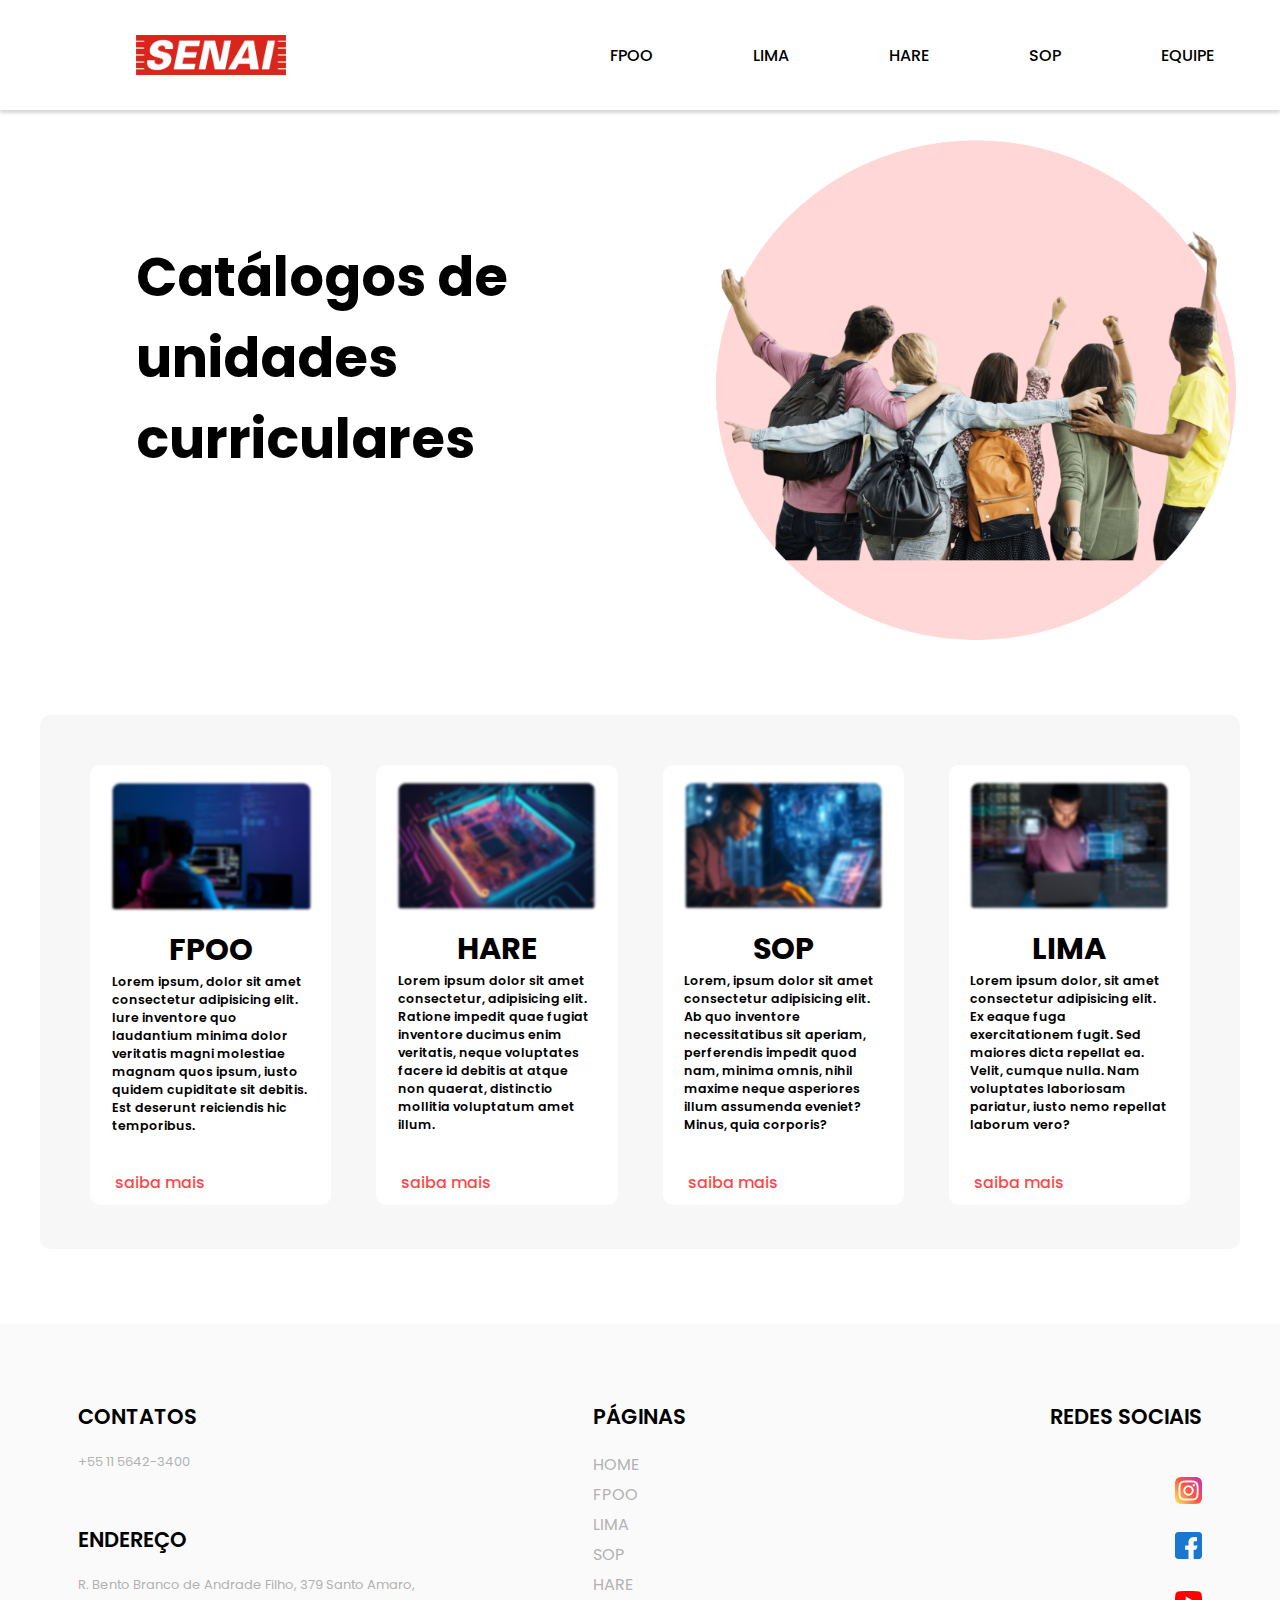
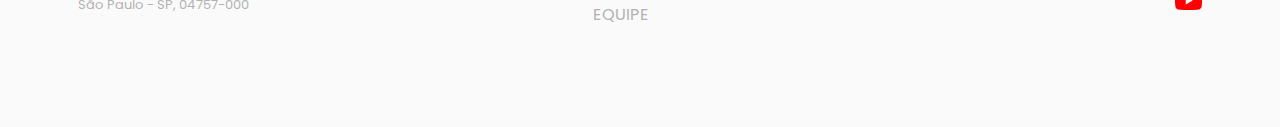
<file: ProjetoIntegrador/index.html>
<!DOCTYPE html>
<html lang="pt-br">
<head>
    <meta charset="UTF-8">
    <meta name="viewport" content="width=device-width, initial-scale=1.0">
    <link rel="preconnect" href="https://fonts.googleapis.com">
    <link rel="preconnect" href="https://fonts.gstatic.com" crossorigin>
    <link href="https://fonts.googleapis.com/css2?family=Poppins:ital,wght@0,100;0,200;0,300;0,400;0,500;0,600;0,700;0,800;0,900;1,100;1,200;1,300;1,400;1,500;1,600;1,700;1,800;1,900&display=swap" rel="stylesheet">
    <link rel="icon" href="img/favicon (1).png" type="image/png">
    <link rel="stylesheet" href="css/style.css">
    <title>Home</title>
</head>
<body>
    <header>
        <div>
            <img src="img/SENAI-SP.jpg" alt="">
        </div>
        <nav>
            <ul>
                <li><a href="">FPOO</a></li>
                <li><a href="">LIMA</a></li>
                <li><a href="">HARE</a></li>
                <li><a href="">SOP</a></li>
                <li><a href="">EQUIPE</a></li>
            </ul>
        </nav>
    </header>
    <main>
        <div id="div_topo">
            <section id="sec_titulo">
                <div>
                    <h1>
                    Catálogos de unidades curriculares
                    </h1>
                </div>
            </section>
            <section id="sec_img">
                <div>
                    <img src="img/imgHome.png" alt="">
                </div>
            </section>
        </div>
        <div id="div_catalogo">
            <section id="sec_catalogo">
                <div class="container_itens_catalogo">
                    <div class="itens_catalogo_img"> <img src="img/FPOO.png" alt=""></div>
                    <h3>FPOO</h3>
                    <div class="itens_catalogo_texto"> <p>Lorem ipsum, dolor sit amet consectetur adipisicing elit. Iure inventore quo laudantium minima dolor veritatis magni molestiae magnam quos ipsum, iusto quidem cupiditate sit debitis. Est deserunt reiciendis hic temporibus.</p></div>
                    <a href=""> saiba mais</a>
                </div>
                <div class="container_itens_catalogo">
                    <div class="itens_catalogo_img"> <img src="img/HARE.png" alt=""></div>
                    <h3>HARE</h3>
                    <div class="itens_catalogo_texto"> <p>Lorem ipsum dolor sit amet consectetur, adipisicing elit. Ratione impedit quae fugiat inventore ducimus enim veritatis, neque voluptates facere id debitis at atque non quaerat, distinctio mollitia voluptatum amet illum.</p></div>
                    <a href="">saiba mais </a>
                </div>
                <div class="container_itens_catalogo">
                    <div class="itens_catalogo_img"> <img src="img/SOP.png" alt=""></div>
                    <h3>SOP</h3>
                    <div class="itens_catalogo_texto"> <p>Lorem, ipsum dolor sit amet consectetur adipisicing elit. Ab quo inventore necessitatibus sit aperiam, perferendis impedit quod nam, minima omnis, nihil maxime neque asperiores illum assumenda eveniet? Minus, quia corporis?</p></div>
                    <a href="">saiba mais</a>
                </div>
                <div class="container_itens_catalogo">
                    <div class="itens_catalogo_img"> <img src="img/LIMA.png" alt=""></div>
                    <h3>LIMA</h3>
                    <div class="itens_catalogo_texto"> <p>Lorem ipsum dolor, sit amet consectetur adipisicing elit. Ex eaque fuga exercitationem fugit. Sed maiores dicta repellat ea. Velit, cumque nulla. Nam voluptates laboriosam pariatur, iusto nemo repellat laborum vero?</p></div>
                    <a href="">saiba mais</a>
                </div>
            </section>
        </div>
    </main>
    <footer>
        <div id="infos">
            <div id="contatos"> <h3> Contatos </h3>
                <span>+55 11 5642-3400</span>
            </div>
            <div id="endereco">
                <h3> Endereço </h3>
                <span>
                    R. Bento Branco de Andrade Filho, 379
                </span>
                <span>
                    Santo Amaro, São Paulo - SP, 04757-000
                </span>
            </div>
        </div>
        <div id="paginas">
            <h3> Páginas </h3>
            <ul>
                <li><a href="">home</a></li>
                <li><a href="">fpoo</a></li>
                <li><a href="">lima</a></li>
                <li><a href="">sop</a></li>
                <li><a href="">hare</a></li>
                <li><a href="">equipe</a></li>
            </ul>
        </div>
        <div id="redes">
            <div id="titulo_redes"> <h3>redes sociais</h3> </div>
            <div id="redes_fotos"> 
                <ul>
                    <li> <a href=""><img src="img/instagram.png" alt=""></a></li>
                    <li> <a href=""><img src="img/facebook.png" alt=""></a></li>
                    <li> <a href=""><img src="img/youtube.png" alt=""></a></li>  
                </ul>
            </div>
        </div>
    </footer>
</body>
</html>
</file>
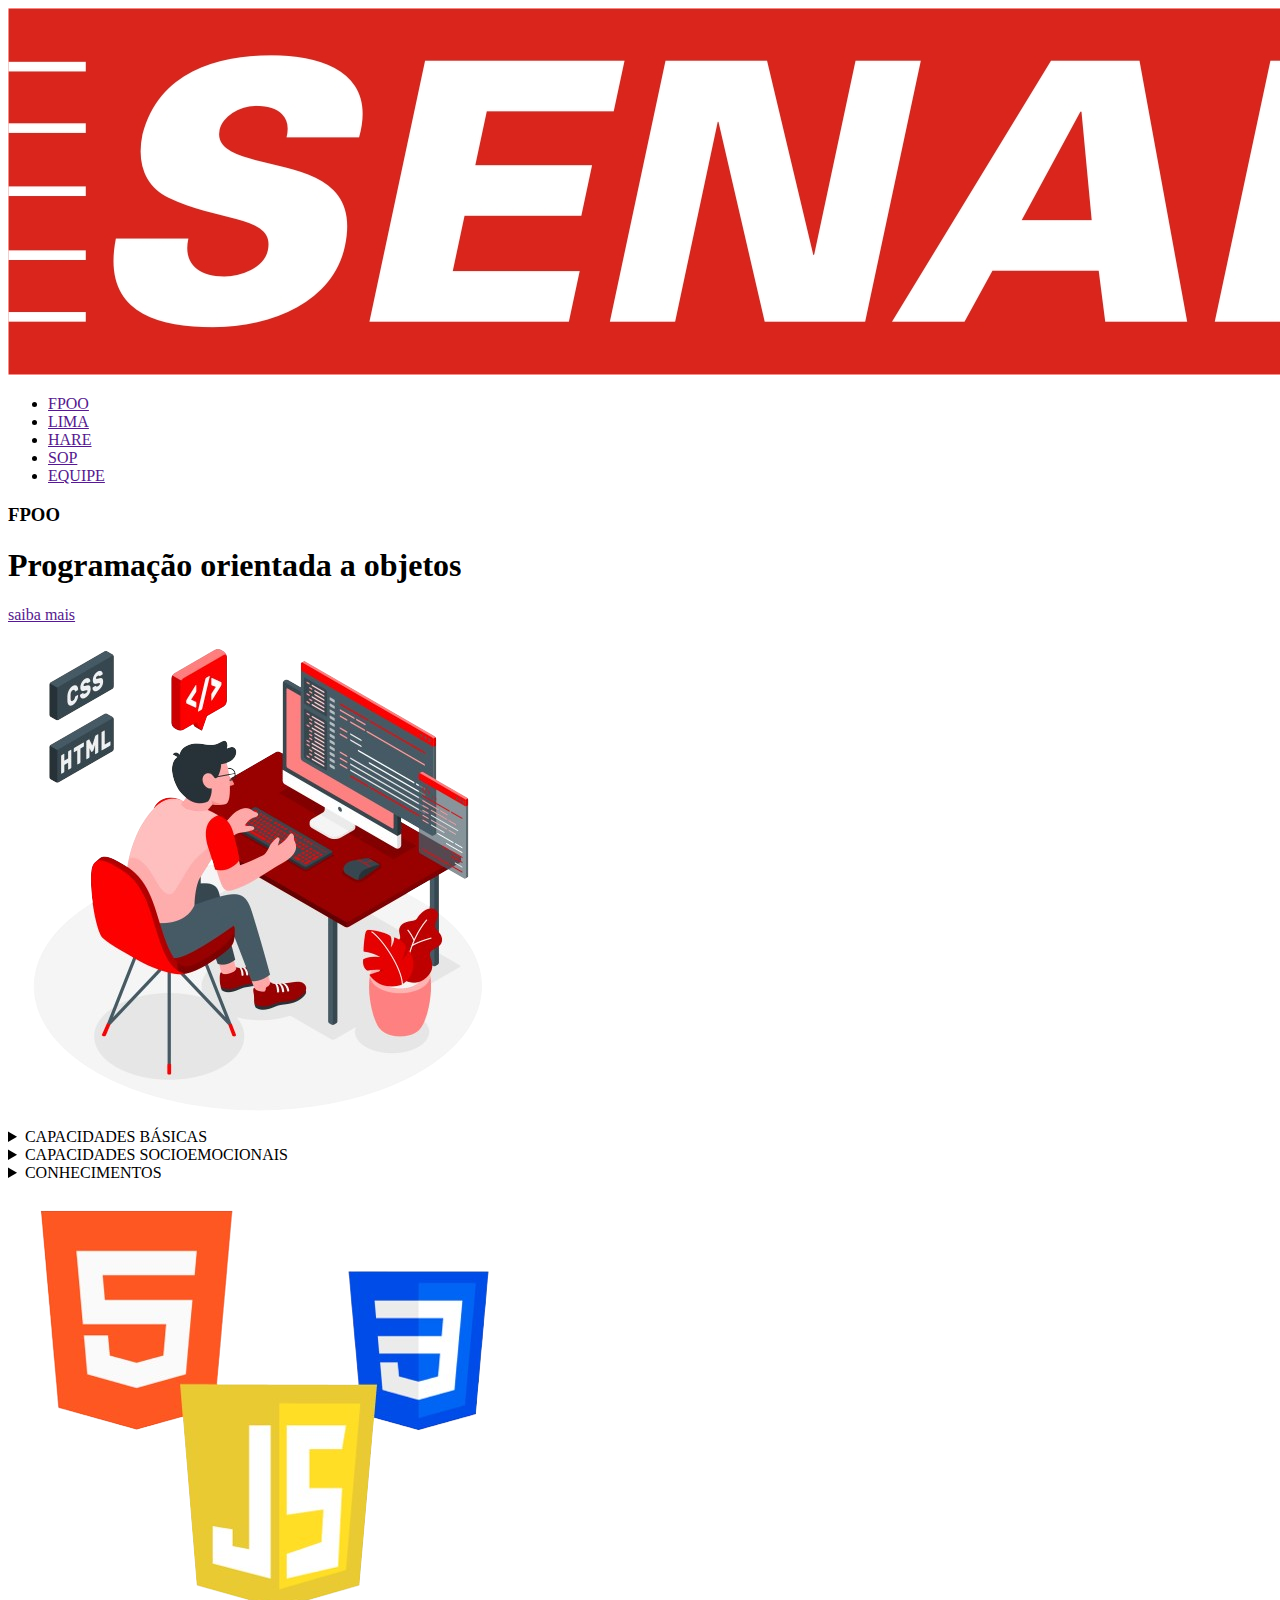
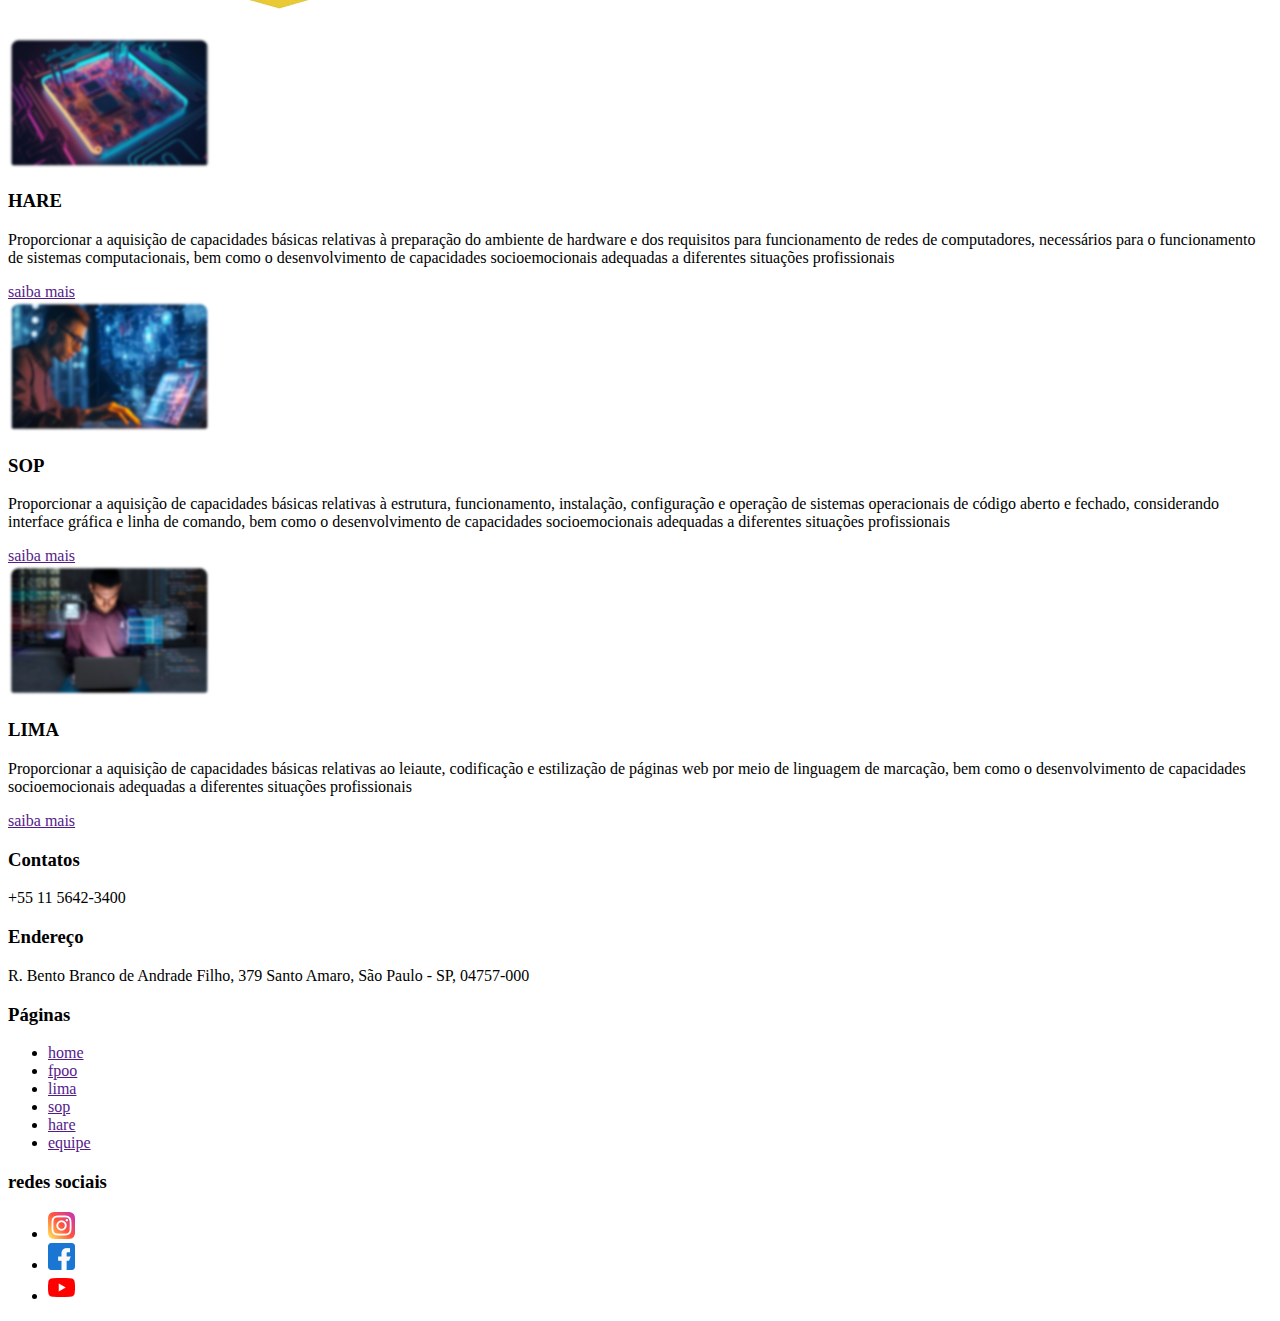
<file: ProjetoIntegrador/FPOO.html>
<!DOCTYPE html>
<html lang="pt-br">
<head>
    <meta charset="UTF-8">
    <meta name="viewport" content="width=device-width, initial-scale=1.0">
    <title>FPOO</title>
</head>
<body>
    <header>
        <div>
            <img src="img/SENAI-SP.jpg" alt="">
        </div>
        <nav>
            <ul>
                <li><a href="">FPOO</a></li>
                <li><a href="">LIMA</a></li>
                <li><a href="">HARE</a></li>
                <li><a href="">SOP</a></li>
                <li><a href="">EQUIPE</a></li>
            </ul>
        </nav>
    </header>
    <main id="mainDisc">
        <div class="principal">
            <section class="nome_materia">
                <div>
                    <h3>FPOO</h3>
                </div>
            </section>
            <section class="materia">
                <div>
                    <h1>Programação orientada a objetos</h1>
                </div>
            </section>
            <section class="botaozinho">
                <div>
                    <a href="">saiba mais</a>
                </div>
            </section>
            <section class="img_repetida">
                <div>
                    <img src="img/comunistaespalhandomentiras.png" alt="">
                </div>
            </section>
        </div>
        <div class="meio">
            <div>
                <details>
                    <summary>CAPACIDADES BÁSICAS</summary>
                    <p>texto explicando conhecimentos básicos.................</p>
                </details>                       
            </div>
        </section>
        <section class="cap_socio">
            <div>
                <details>
                    <summary>CAPACIDADES SOCIOEMOCIONAIS</summary>
                    <p>texto explicando conhecimentos socioemocionais</p>
                </details>
            </div>
        </section>
        <section class="conhecimentos">
            <div>
                <details>
                    <summary>CONHECIMENTOS</summary>
                    <p>texto explicando os conhecimentos adquiridos</p>
                </details>
            </div>
            </section>
            <section class="img_generica">
                <div>
                    <img src="img/logostech.png" alt="">
                </div>
            </section>
        <div class="final_da_pag">
            <section class="catalogo">
                <div class="itens_catalogo">
                    <div class="img_materias"> <img src="img/HARE.png" alt=""> </div>
                    <h3>HARE</h3> 
                    <div class="p_materia"> <p> Proporcionar a aquisição de capacidades básicas relativas à
                        preparação do ambiente de hardware e dos requisitos para funcionamento de redes de computadores,
                        necessários para o funcionamento de sistemas computacionais, bem como o desenvolvimento de capacidades
                        socioemocionais adequadas a diferentes situações profissionais </p></div>
                    <a href="">saiba mais</a>
                </div>
                <div class="itens_catalogo">
                    <div class="img_materias"> <img src="img/SOP.png" alt=""> </div>
                    <h3>SOP</h3> 
                    <div class="p_materia"> <p> Proporcionar a aquisição de capacidades básicas relativas à estrutura, 
                        funcionamento, instalação, configuração e operação de sistemas operacionais de código aberto e fechado,
                        considerando interface gráfica e linha de comando, bem como o desenvolvimento de capacidades
                        socioemocionais adequadas a diferentes situações profissionais </p></div>
                    <a href="">saiba mais</a>
                </div>
                <div class="itens_catalogo">
                    <div class="img_materias"> <img src="img/LIMA.png" alt=""> </div>
                    <h3>LIMA</h3> 
                    <div class="p_materia"> <p> Proporcionar a aquisição de capacidades básicas relativas ao leiaute, codificação e
                        estilização de páginas web por meio de linguagem de marcação, bem como o desenvolvimento de capacidades
                        socioemocionais adequadas a diferentes situações profissionais</p></div>
                    <a href="">saiba mais</a>
                </div>
            </section>
        </div>
    </main>
        <footer>
            <div id="infos">
                <div id="contatos"> <h3> Contatos </h3>
                    <span>+55 11 5642-3400</span>
                 </div>
                <div id="endereco">
                     <h3> Endereço </h3>
                    <span>
                    R. Bento Branco de Andrade Filho, 379
                    </span>
                    <span>
                    Santo Amaro, São Paulo - SP, 04757-000
                    </span>
                </div>
                </div>
            <div id="paginas">
                 <h3> Páginas </h3>
                    <ul>
                        <li><a href="">home</a></li>
                        <li><a href="">fpoo</a></li>
                        <li><a href="">lima</a></li>
                        <li><a href="">sop</a></li>
                        <li><a href="">hare</a></li>
                        <li><a href="">equipe</a></li>
                    </ul>
                </div>
            <div id="redes">
            <div id="titulo_redes"> <h3>redes sociais</h3> </div>
            <div id="redes_fotos"> 
                    <ul>
                        <li> <a href=""><img src="img/instagram.png" alt=""></a></li>
                        <li> <a href=""><img src="img/facebook.png" alt=""></a></li>
                        <li> <a href=""><img src="img/youtube.png" alt=""></a></li>  
                    </ul>
            </div>
        </div>
    </footer>
</body>
</html>
</file>
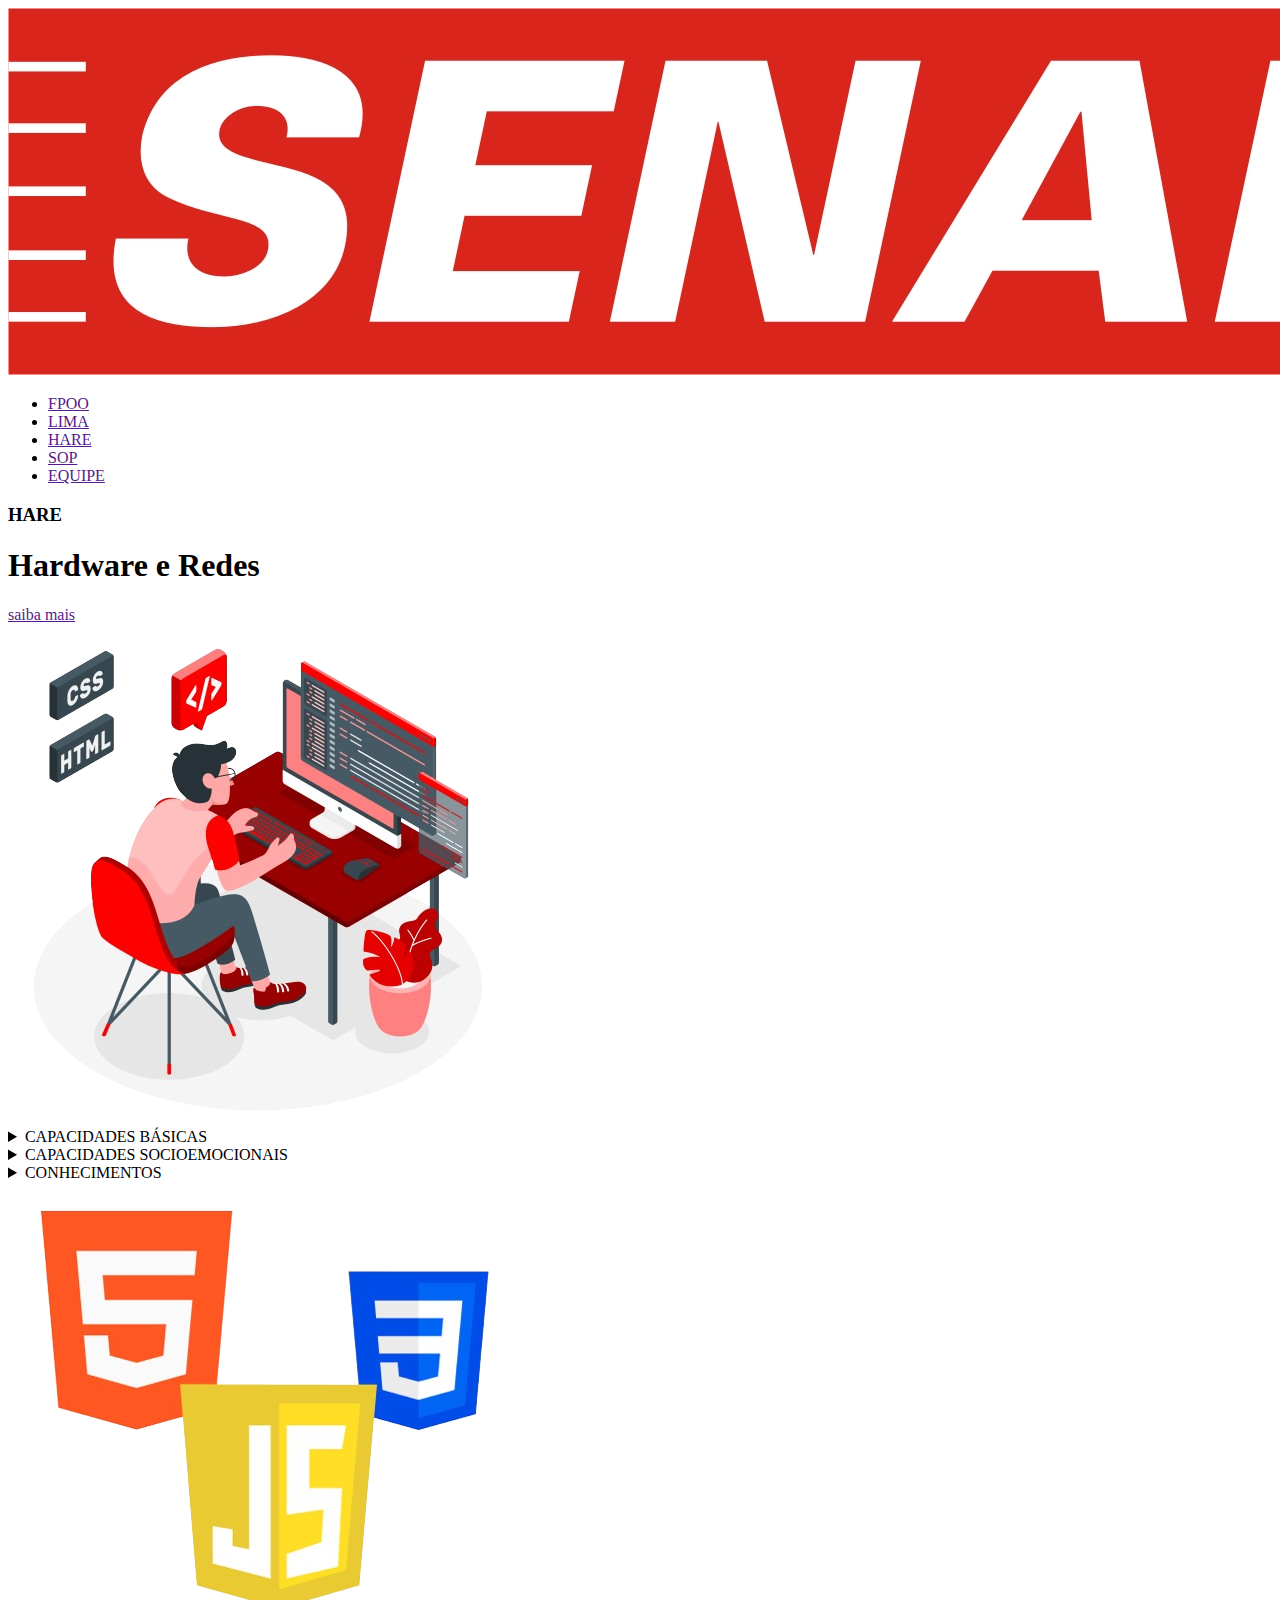
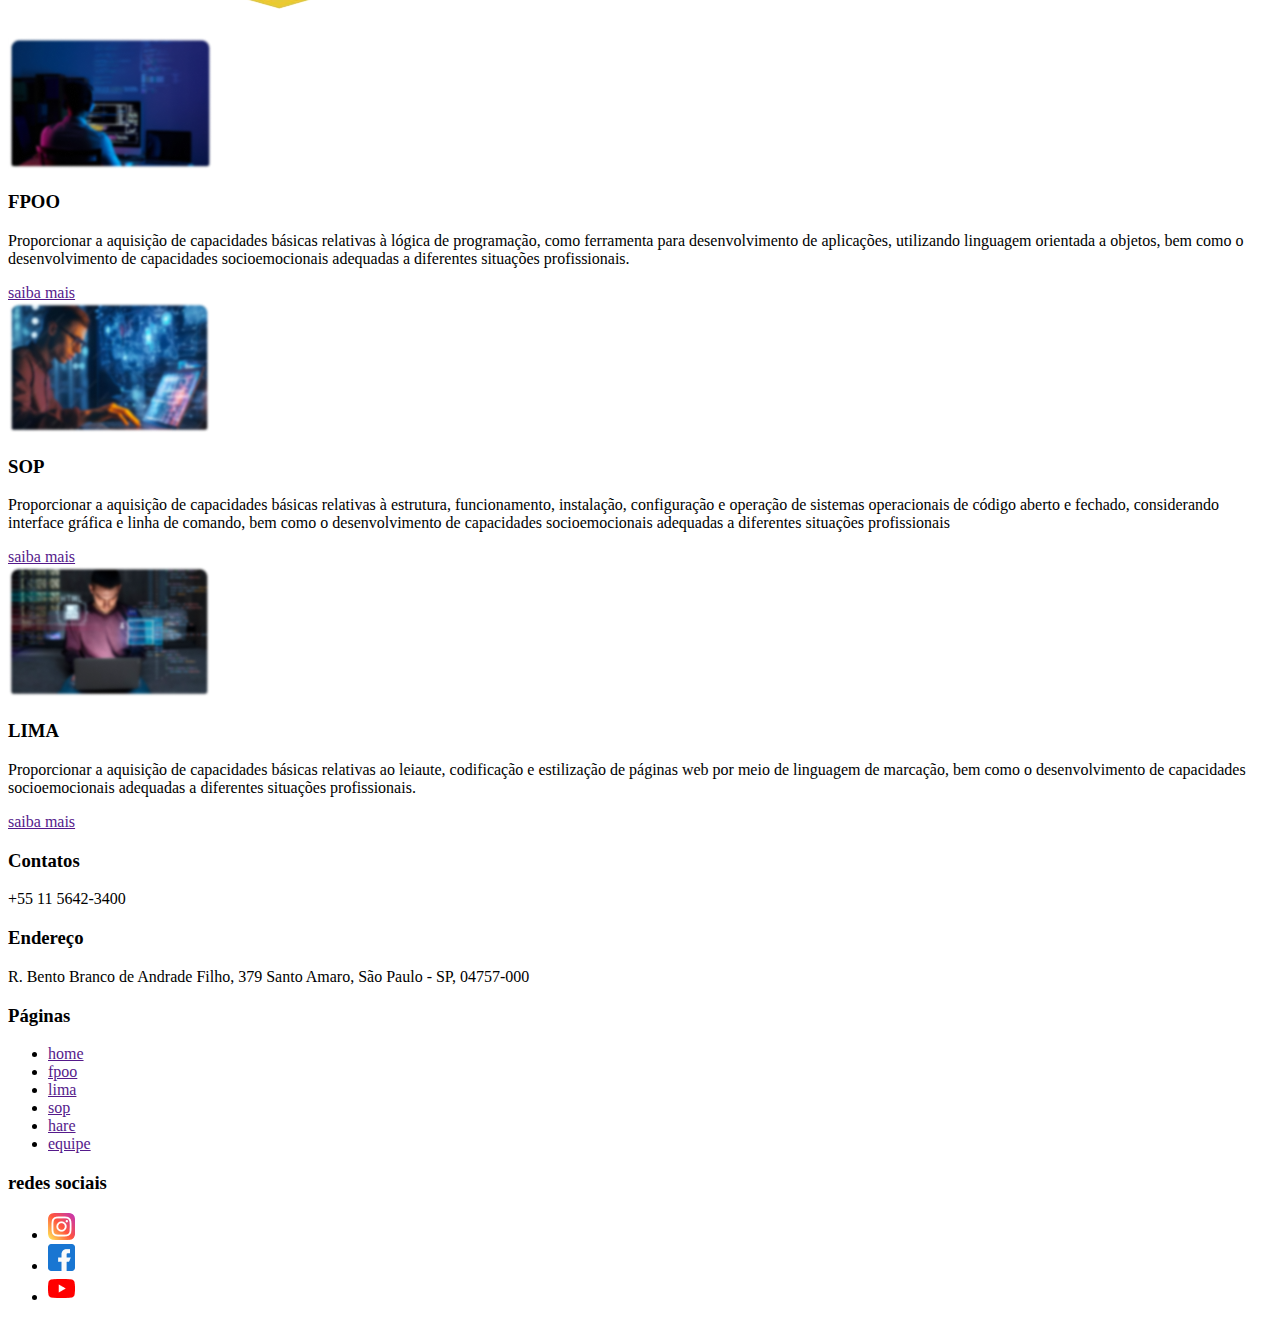
<file: ProjetoIntegrador/HARE.html>
<!DOCTYPE html>
<html lang="pt-br">
<head>
    <meta charset="UTF-8">
    <meta name="viewport" content="width=device-width, initial-scale=1.0">
    <title>Hare</title>
</head>
<body>
    <header>
        <div>
            <img src="img/SENAI-SP.jpg" alt="">
        </div>
        <nav>
            <ul>
                <li><a href="">FPOO</a></li>
                <li><a href="">LIMA</a></li>
                <li><a href="">HARE</a></li>
                <li><a href="">SOP</a></li>
                <li><a href="">EQUIPE</a></li>
            </ul>
        </nav>
    </header>
        <main id="mainDisc">
            <div class="principal">
                <section class="nome_materia">
                    <div>
                        <h3>HARE</h3>
                    </div>
                </section>
                <section class="materia">
                    <div>
                        <h1>Hardware e Redes</h1>
                    </div>
                </section>
                <section class="botaozinho">
                    <div>
                        <a href="">saiba mais</a>
                    </div>
                </section>
                <section class="img_repetida">
                    <div>
                        <img src="img/comunistaespalhandomentiras.png" alt="">
                    </div>
                </section>
            </div>
            <div class="meio">
                <section class="cap_basicas">
                    <div>
                        <details>
                            <summary>CAPACIDADES BÁSICAS</summary>
                            <p>texto explicando conhecimentos básicos.................</p>
                        </details>                       
                    </div>
                </section>
                <section class="cap_socio">
                    <div>
                        <details>
                            <summary>CAPACIDADES SOCIOEMOCIONAIS</summary>
                            <p>texto explicando conhecimentos socioemocionais</p>
                        </details>
                    </div>
                </section>
                <section class="conhecimentos">
                    <div>
                        <details>
                            <summary>CONHECIMENTOS</summary>
                            <p>texto explicando os conhecimentos adquiridos</p>
                        </details>
                    </div>
                </section>
                <section class="img_generica">
                    <div>
                        <img src="img/logostech.png" alt="">
                    </div>
                </section>
            <div class="final_da_pag">
                <section class="catalogo">
                    <div class="itens_catalogo">
                        <div class="img_materias"> <img src="img/FPOO.png" alt=""> </div>
                        <h3>FPOO</h3> 
                        <div class="p_materia"> <p>Proporcionar a aquisição de capacidades básicas relativas à lógica de programação,
                            como ferramenta para desenvolvimento de aplicações, utilizando linguagem orientada a objetos, bem como o 
                            desenvolvimento de capacidades socioemocionais adequadas a diferentes situações profissionais. </p></div>
                        <a href="">saiba mais</a>
                    </div>
                    <div class="itens_catalogo">
                        <div class="img_materias"> <img src="img/SOP.png" alt=""> </div>
                        <h3>SOP</h3> 
                        <div class="p_materia"> <p>Proporcionar a aquisição de capacidades básicas relativas à estrutura, funcionamento,
                            instalação, configuração e operação de sistemas operacionais de código aberto e fechado, considerando
                            interface gráfica e linha de comando, bem como o desenvolvimento de capacidades socioemocionais adequadas a
                            diferentes situações profissionais</p></div>
                        <a href="">saiba mais</a>
                    </div>
                    <div class="itens_catalogo">
                        <div class="img_materias"> <img src="img/LIMA.png" alt=""> </div>
                        <h3>LIMA</h3> 
                        <div class="p_materia"> <p> Proporcionar a aquisição de capacidades básicas relativas ao leiaute, codificação e
                            estilização de páginas web por meio de linguagem de marcação, bem como o desenvolvimento de capacidades 
                            socioemocionais adequadas a diferentes situações profissionais.</p></div>
                        <a href="">saiba mais</a>
                    </div>
                </section>
                </div>
        </main>
        <footer>
            <div id="infos">
                <div id="contatos"> <h3> Contatos </h3>
                    <span>+55 11 5642-3400</span>
                </div>
                <div id="endereco">
                    <h3> Endereço </h3>
                    <span>
                        R. Bento Branco de Andrade Filho, 379
                    </span>
                    <span>
                        Santo Amaro, São Paulo - SP, 04757-000
                    </span>
                </div>
            </div>
            <div id="paginas">
                <h3> Páginas </h3>
                <ul>
                    <li><a href="">home</a></li>
                    <li><a href="">fpoo</a></li>
                    <li><a href="">lima</a></li>
                    <li><a href="">sop</a></li>
                    <li><a href="">hare</a></li>
                    <li><a href="">equipe</a></li>
                </ul>
            </div>
            <div id="redes">
                <div id="titulo_redes"> <h3>redes sociais</h3> </div>
                <div id="redes_fotos"> 
                    <ul>
                        <li> <a href=""><img src="img/instagram.png" alt=""></a></li>
                        <li> <a href=""><img src="img/facebook.png" alt=""></a></li>
                        <li> <a href=""><img src="img/youtube.png" alt=""></a></li>  
                    </ul>
                </div>
            </div>
        </footer>
    </body>
</html>
</file>
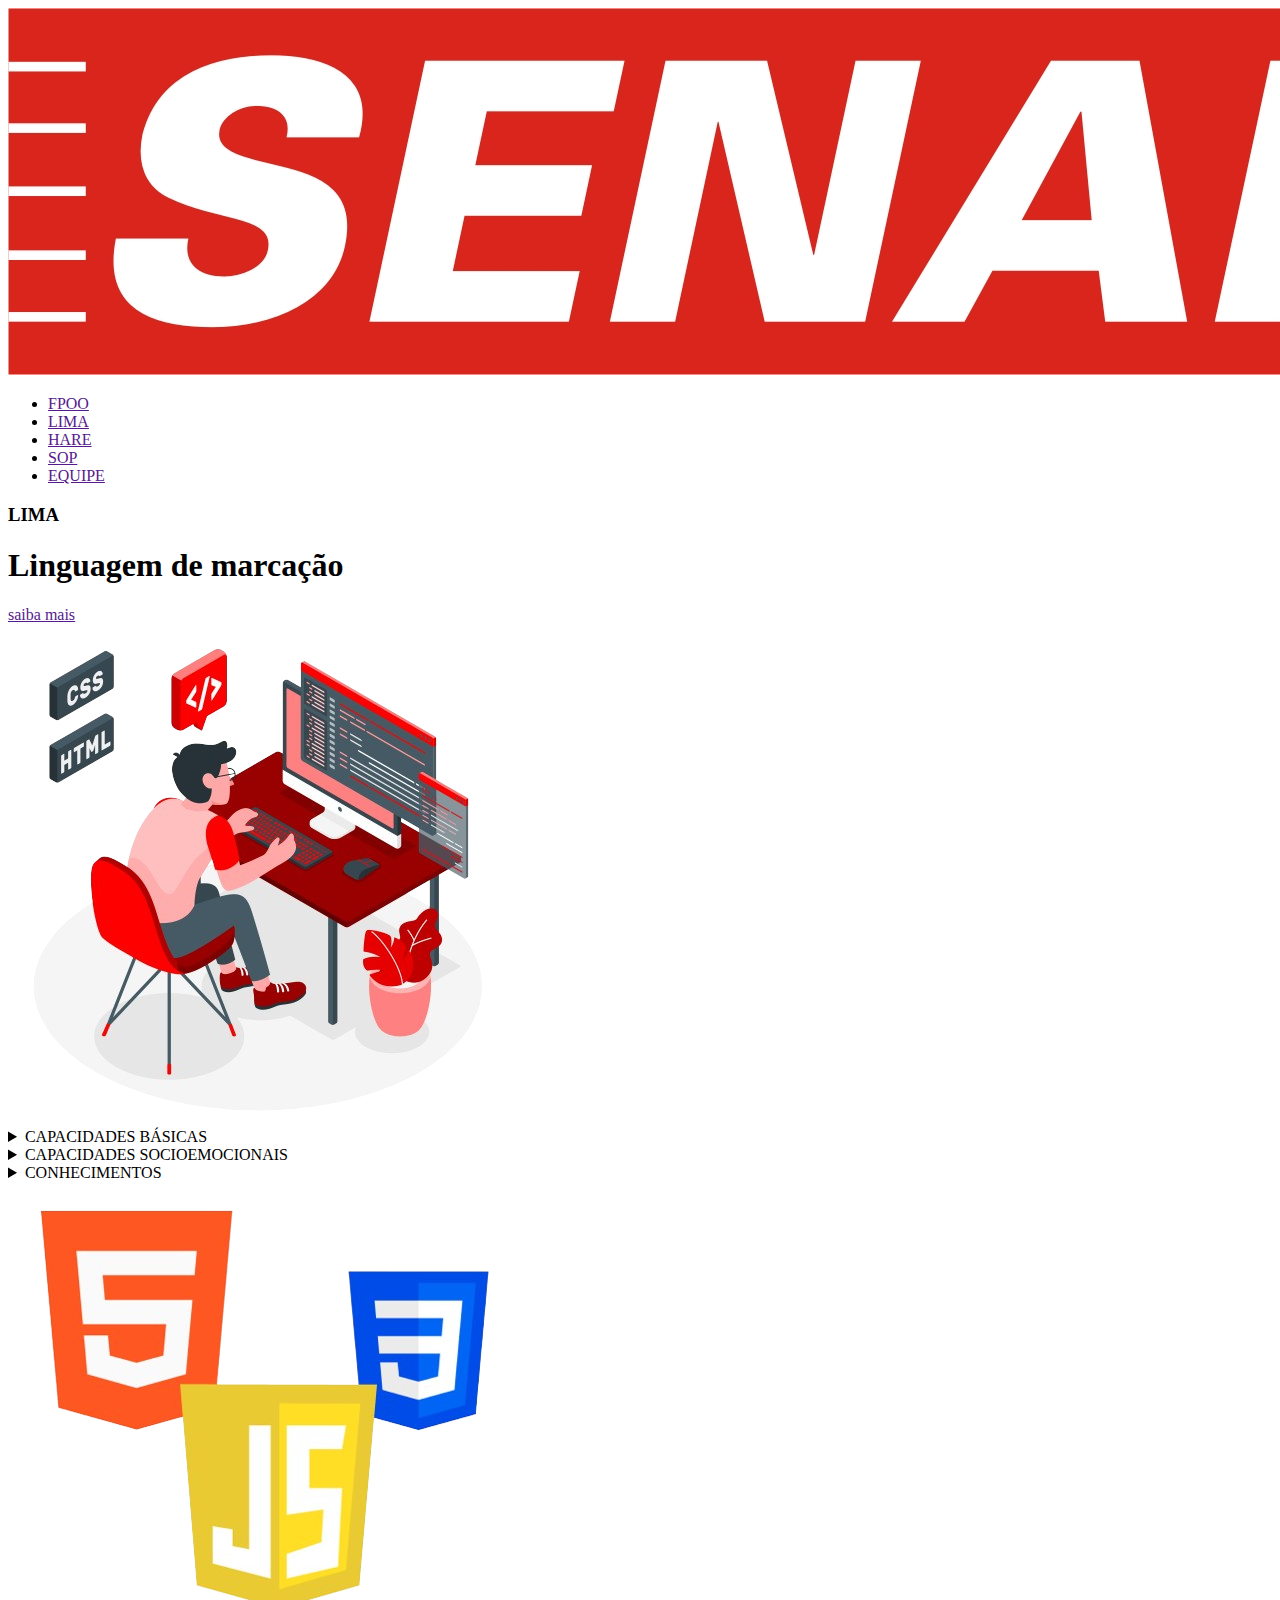
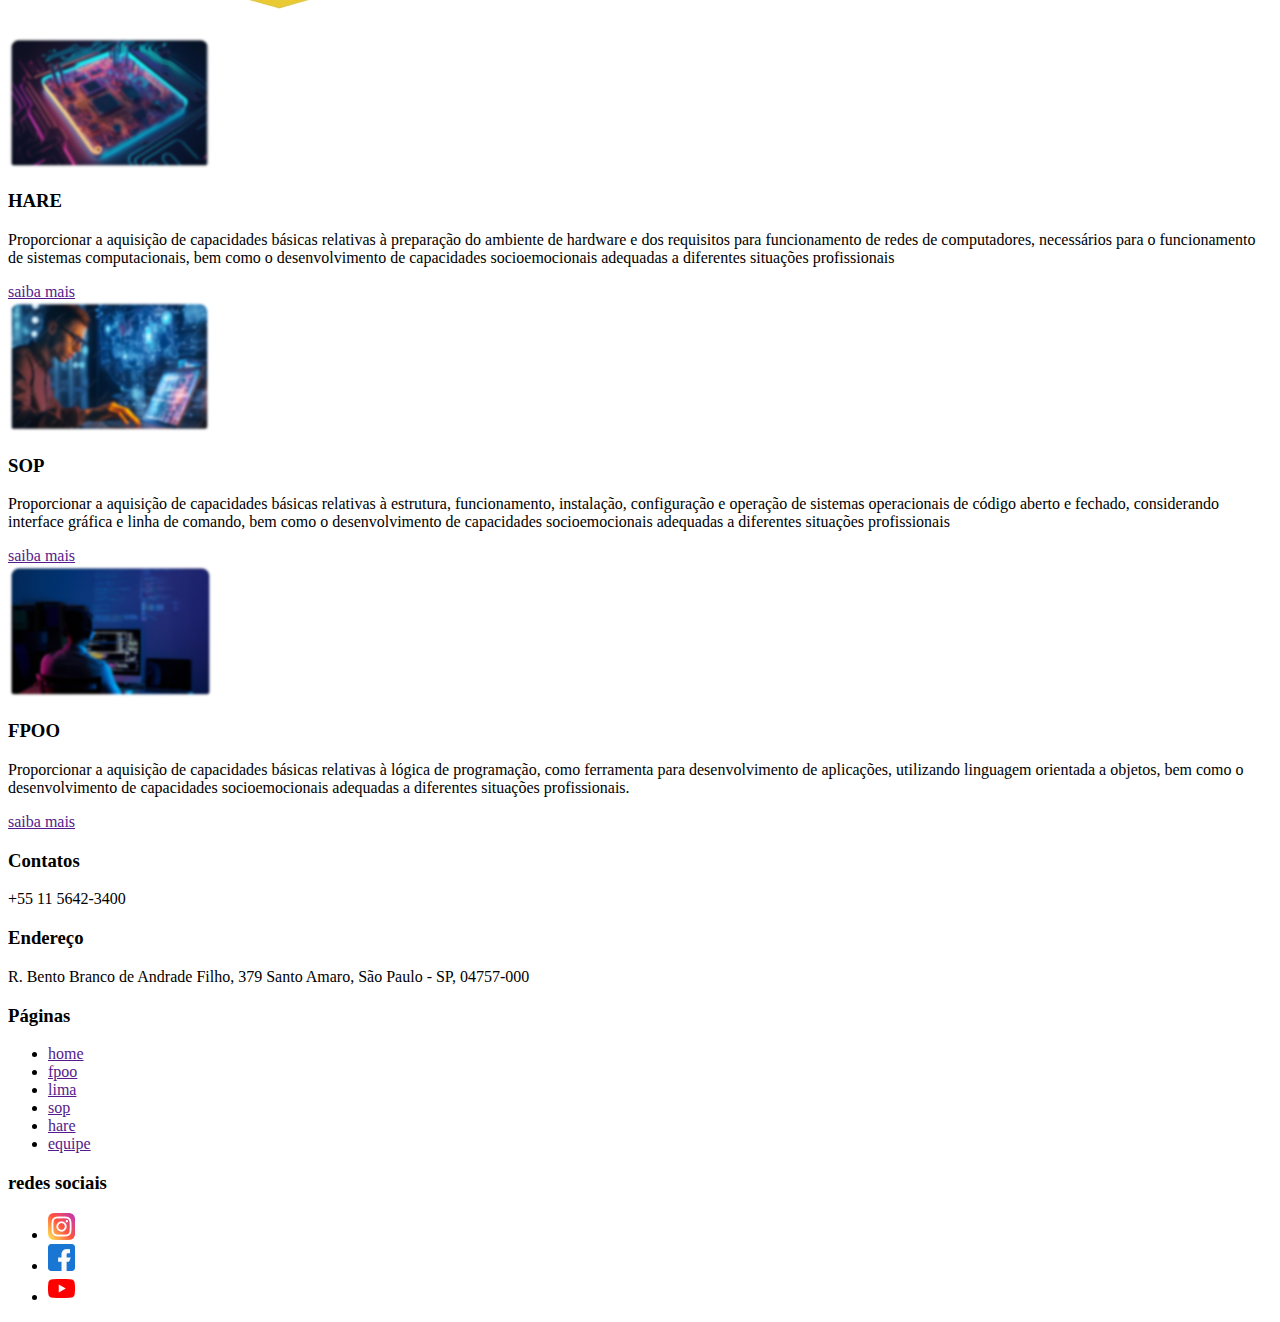
<file: ProjetoIntegrador/LIMA.html>
<!DOCTYPE html>
<html lang="pt-br">
<head>
    <meta charset="UTF-8">
    <meta name="viewport" content="width=device-width, initial-scale=1.0">
    <title>LIMA</title>
</head>
<body>
    <header>
        <div>
            <img src="img/SENAI-SP.jpg" alt="">
        </div>
        <nav>
            <ul>
                <li><a href="">FPOO</a></li>
                <li><a href="">LIMA</a></li>
                <li><a href="">HARE</a></li>
                <li><a href="">SOP</a></li>
                <li><a href="">EQUIPE</a></li>
            </ul>
        </nav>
    </header>
    <main id="mainDisc">
        <div class="principal">
            <section class="nome_materia">
                <div>
                    <h3>LIMA</h3>
                </div>
            </section>
            <section class="materia">
                <div>
                    <h1>Linguagem de marcação</h1>
                </div>
            </section>
            <section class="botaozinho">
                <div>
                    <a href="">saiba mais</a>
                </div>
            </section>
            <section class="img_repetida">
                <div>
                    <img src="img/comunistaespalhandomentiras.png" alt="">
                </div>
            </section>
        </div>
        <div class="meio">
            <section class="cap_basicas">
                <div>
                    <details>
                        <summary>CAPACIDADES BÁSICAS</summary>
                        <p>texto explicando conhecimentos básicos.................</p>
                    </details>                       
                </div>
            </section>
            <section class="cap_socio">
                <div>
                    <details>
                        <summary>CAPACIDADES SOCIOEMOCIONAIS</summary>
                        <p>texto explicando conhecimentos socioemocionais</p>
                    </details>
                </div>
            </section>
            <section class="conhecimentos">
                <div>
                    <details>
                        <summary>CONHECIMENTOS</summary>
                        <p>texto explicando os conhecimentos adquiridos</p>
                    </details>
                </div>
            </section>
            <section class="img_generica">
                <div>
                    <img src="img/logostech.png" alt="">
                </div>
            </section>
        <div class="final_da_pag">
            <section class="catalogo">
                <div class="itens_catalogo">
                    <div class="img_materias"> <img src="img/HARE.png" alt=""> </div>
                    <h3>HARE</h3> 
                    <div class="p_materia"> <p> Proporcionar a aquisição de capacidades básicas relativas à
                        preparação do ambiente de hardware e dos requisitos para funcionamento de redes de computadores,
                        necessários para o funcionamento de sistemas computacionais, bem como o desenvolvimento de capacidades
                        socioemocionais adequadas a diferentes situações profissionais </p></div>
                    <a href="">saiba mais</a>
                </div>
                <div class="itens_catalogo">
                    <div class="img_materias"> <img src="img/SOP.png" alt=""> </div>
                    <h3>SOP</h3> 
                    <div class="p_materia"> <p> Proporcionar a aquisição de capacidades básicas relativas à estrutura, 
                        funcionamento, instalação, configuração e operação de sistemas operacionais de código aberto e fechado,
                        considerando interface gráfica e linha de comando, bem como o desenvolvimento de capacidades
                        socioemocionais adequadas a diferentes situações profissionais </p></div>
                    <a href="">saiba mais</a>
                </div>
                <div class="itens_catalogo">
                    <div class="img_materias"> <img src="img/FPOO.png" alt=""> </div>
                    <h3>FPOO</h3> 
                    <div class="p_materia"> <p>Proporcionar a aquisição de capacidades básicas relativas à lógica de programação,
                        como ferramenta para desenvolvimento de aplicações, utilizando linguagem orientada a objetos, bem como o 
                        desenvolvimento de capacidades socioemocionais adequadas a diferentes situações profissionais.</p></div>
                    <a href="">saiba mais</a>
                </div>
            </section>
        </div>
    </main>
    <footer>
        <div id="infos">
            <div id="contatos"> <h3> Contatos </h3>
                <span>+55 11 5642-3400</span>
             </div>
            <div id="endereco">
                 <h3> Endereço </h3>
                <span>
                R. Bento Branco de Andrade Filho, 379
                </span>
                <span>
                Santo Amaro, São Paulo - SP, 04757-000
                </span>
            </div>
            </div>
        <div id="paginas">
             <h3> Páginas </h3>
                <ul>
                    <li><a href="">home</a></li>
                    <li><a href="">fpoo</a></li>
                    <li><a href="">lima</a></li>
                    <li><a href="">sop</a></li>
                    <li><a href="">hare</a></li>
                    <li><a href="">equipe</a></li>
                </ul>
            </div>
        <div id="redes">
        <div id="titulo_redes"> <h3>redes sociais</h3> </div>
        <div id="redes_fotos"> 
                <ul>
                    <li> <a href=""><img src="img/instagram.png" alt=""></a></li>
                    <li> <a href=""><img src="img/facebook.png" alt=""></a></li>
                    <li> <a href=""><img src="img/youtube.png" alt=""></a></li>  
                </ul>
        </div>
    </div>
</footer>
</body>
</html>
</file>
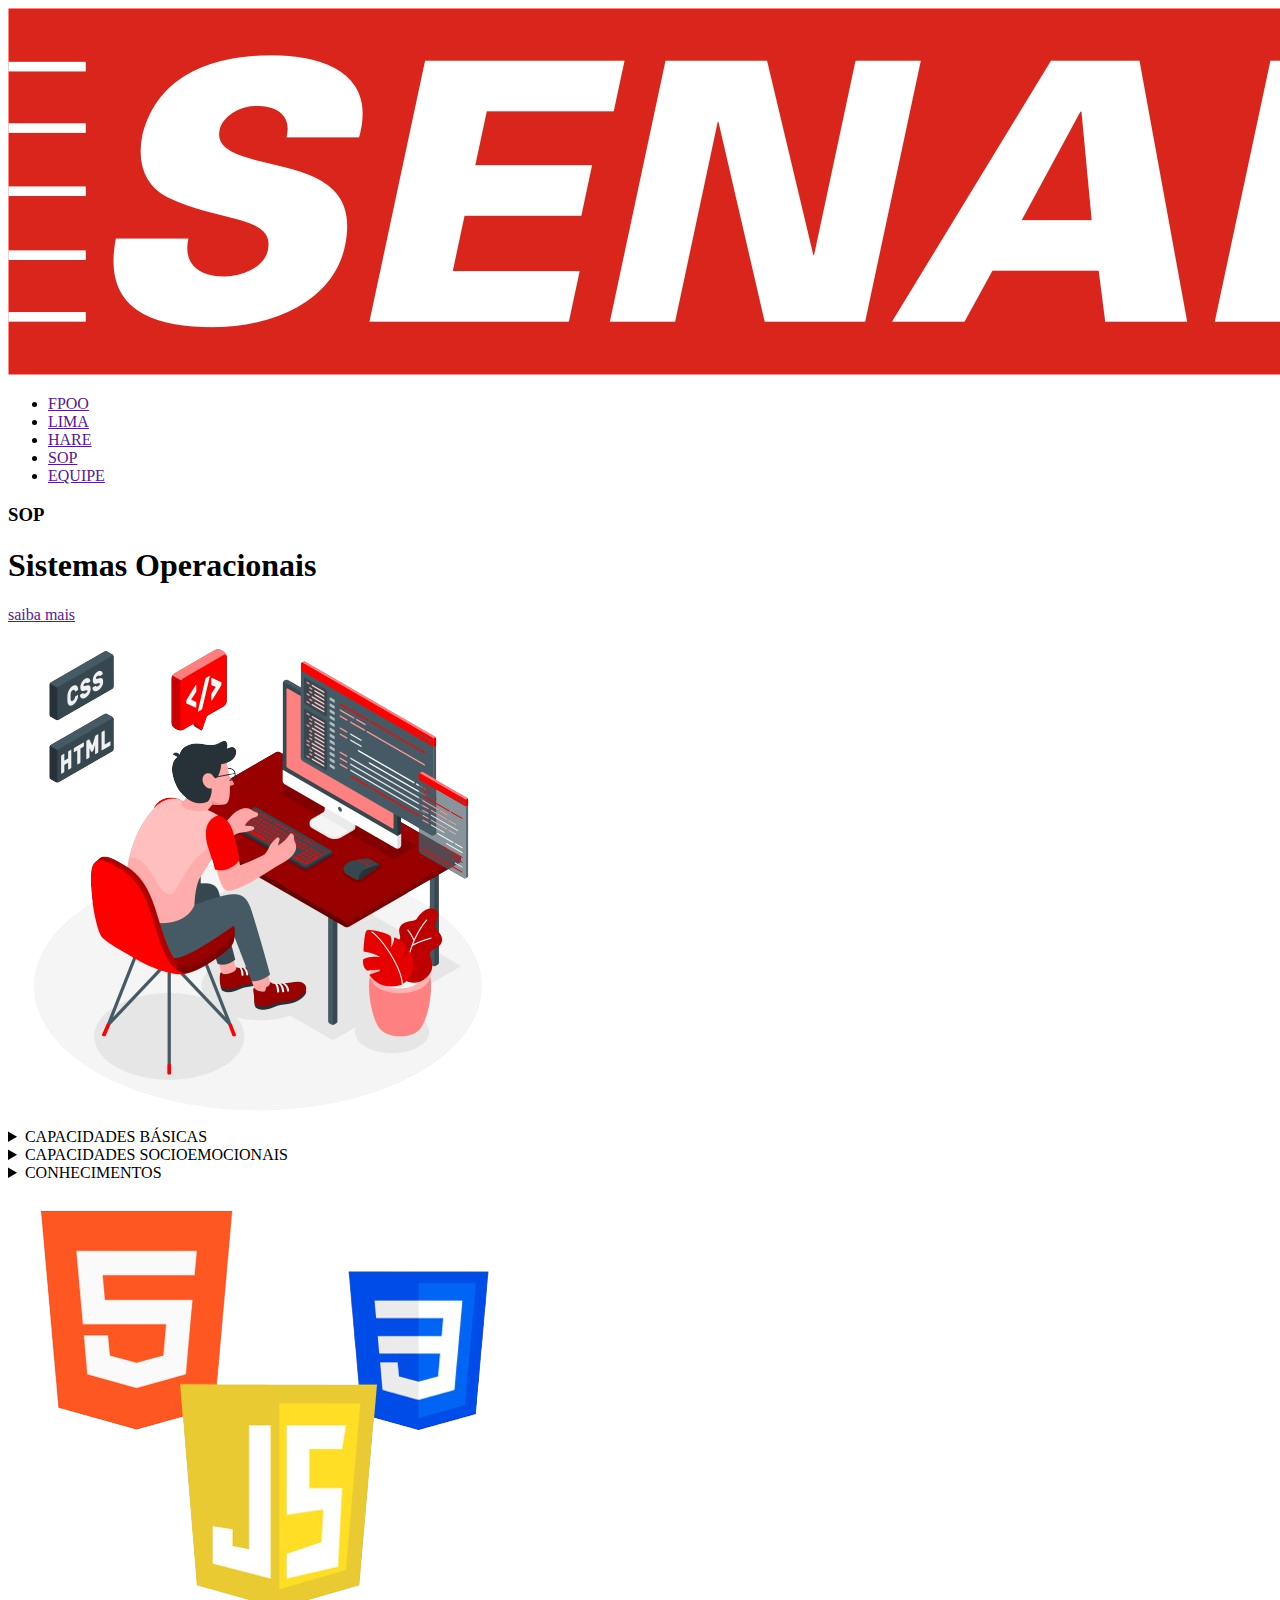
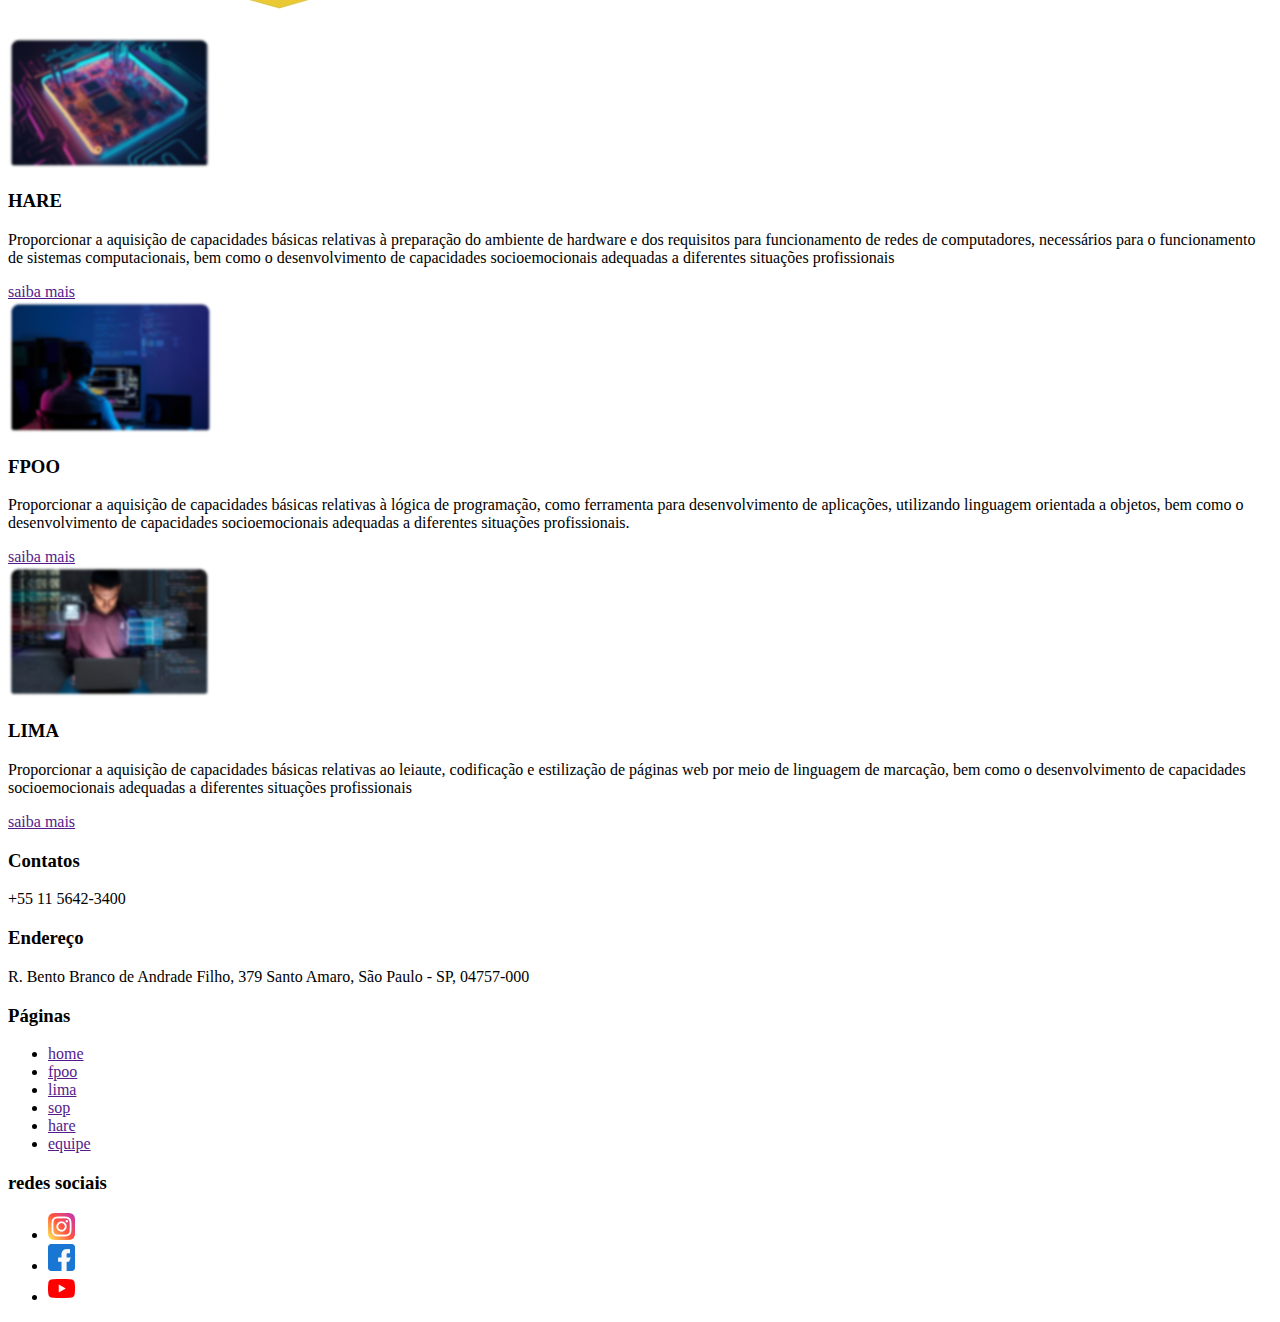
<file: ProjetoIntegrador/SOP.html>
<!DOCTYPE html>
<html lang="pt-br">
<head>
    <meta charset="UTF-8">
    <meta name="viewport" content="width=device-width, initial-scale=1.0">
    <title>SOP</title>
</head>
<body>
    <header>
        <div>
            <img src="img/SENAI-SP.jpg" alt="">
        </div>
        <nav>
            <ul>
                <li><a href="">FPOO</a></li>
                <li><a href="">LIMA</a></li>
                <li><a href="">HARE</a></li>
                <li><a href="">SOP</a></li>
                <li><a href="">EQUIPE</a></li>
            </ul>
        </nav>
    </header>
    <main id="mainDisc">
        <div class="principal">
            <section class="nome_materia">
                <div>
                    <h3>SOP</h3>
                </div>
            </section>
            <section class="materia">
                <div>
                    <h1>Sistemas Operacionais</h1>
                </div>
            </section>
            <section class="botaozinho">
                <div>
                    <a href="">saiba mais</a>
                </div>
            </section>
            <section class="img_repetida">
                <div>
                    <img src="img/comunistaespalhandomentiras.png" alt="">
                </div>
            </section>
        </div>
        <div class="meio">
            <section class="cap_basicas">
                <div>
                    <details>
                        <summary>CAPACIDADES BÁSICAS</summary>
                        <p>texto explicando conhecimentos básicos.................</p>
                    </details>                       
                </div>
            </section>
            <section class="cap_socio">
                <div>
                    <details>
                        <summary>CAPACIDADES SOCIOEMOCIONAIS</summary>
                        <p>texto explicando conhecimentos socioemocionais</p>
                    </details>
                </div>
            </section>
            <section class="conhecimentos">
                <div>
                    <details>
                        <summary>CONHECIMENTOS</summary>
                        <p>texto explicando os conhecimentos adquiridos</p>
                    </details>
                </div>
            </section>
            <section class="img_generica">
                <div>
                    <img src="img/logostech.png" alt="">
                </div>
            </section>
        <div class="final_da_pag">
            <section class="catalogo">
                <div class="itens_catalogo">
                    <div class="img_materias"> <img src="img/HARE.png" alt=""> </div>
                    <h3>HARE</h3> 
                    <div class="p_materia"> <p> Proporcionar a aquisição de capacidades básicas relativas à
                        preparação do ambiente de hardware e dos requisitos para funcionamento de redes de computadores,
                        necessários para o funcionamento de sistemas computacionais, bem como o desenvolvimento de capacidades
                        socioemocionais adequadas a diferentes situações profissionais </p></div>
                    <a href="">saiba mais</a>
                </div>
                <div class="itens_catalogo">
                    <div class="img_materias"> <img src="img/FPOO.png" alt=""> </div>
                    <h3>FPOO</h3> 
                    <div class="p_materia"> <p> Proporcionar a aquisição de capacidades básicas relativas à lógica de programação,
                        como ferramenta para desenvolvimento de aplicações, utilizando linguagem orientada a objetos, bem como o
                        desenvolvimento de capacidades socioemocionais adequadas a diferentes situações profissionais.</p></div>
                    <a href="">saiba mais</a>
                </div>
                <div class="itens_catalogo">
                    <div class="img_materias"> <img src="img/LIMA.png" alt=""> </div>
                    <h3>LIMA</h3> 
                    <div class="p_materia"> <p> Proporcionar a aquisição de capacidades básicas relativas ao leiaute, codificação e
                        estilização de páginas web por meio de linguagem de marcação, bem como o desenvolvimento de capacidades
                        socioemocionais adequadas a diferentes situações profissionais</p></div>
                    <a href="">saiba mais</a>
                </div>
            </section>
        </div>
    </main>
        <footer>
            <div id="infos">
                <div id="contatos"> <h3> Contatos </h3>
                    <span>+55 11 5642-3400</span>
                 </div>
                <div id="endereco">
                     <h3> Endereço </h3>
                    <span>
                    R. Bento Branco de Andrade Filho, 379
                    </span>
                    <span>
                    Santo Amaro, São Paulo - SP, 04757-000
                    </span>
                </div>
                </div>
            <div id="paginas">
                 <h3> Páginas </h3>
                    <ul>
                        <li><a href="">home</a></li>
                        <li><a href="">fpoo</a></li>
                        <li><a href="">lima</a></li>
                        <li><a href="">sop</a></li>
                        <li><a href="">hare</a></li>
                        <li><a href="">equipe</a></li>
                    </ul>
                </div>
            <div id="redes">
            <div id="titulo_redes"> <h3>redes sociais</h3> </div>
            <div id="redes_fotos"> 
                    <ul>
                        <li> <a href=""><img src="img/instagram.png" alt=""></a></li>
                        <li> <a href=""><img src="img/facebook.png" alt=""></a></li>
                        <li> <a href=""><img src="img/youtube.png" alt=""></a></li>  
                    </ul>
            </div>
        </div>
    </footer>
</body>
</html>
</file>
<file: ProjetoIntegrador/css/style.css>
*{margin:0;padding:0;box-sizing:border-box;list-style:none;font-family:"Poppins",sans-serif}a{text-decoration:none;color:#000}img{max-width:100%;display:block}html{font-size:62.5%}header{display:flex;align-items:center;height:11rem;box-shadow:0 .3rem .3rem rgba(0,0,0,.1568627451)}header div{margin-left:13.6rem}header div img{width:15rem;height:4rem}header nav{margin-left:32.4rem}header nav ul{display:flex;gap:10rem}header nav ul li{gap:10px;font-weight:500;font-size:1.6rem}main{display:flex;flex-wrap:wrap}main #div_topo{display:flex}main #div_topo #sec_titulo div h1{max-width:40rem;margin:12.7rem 0 0 13.6rem;font-weight:700;font-size:5.4rem}main #div_topo #sec_img div{width:52rem;height:50rem;margin-left:18rem;margin-top:3rem}main #div_topo #sec_img div img{width:100%;height:100%}main #div_catalogo{margin:7.5rem auto;height:53.4rem;width:120rem;padding:5rem;border-radius:1rem;background-color:rgba(0,0,0,.031372549)}main #div_catalogo section{display:flex;justify-content:center;gap:4.5rem}main #div_catalogo section .container_itens_catalogo{height:44rem;width:25.5rem;display:flex;flex-direction:column;align-items:center;position:relative;background-color:#fff;border-radius:1rem}main #div_catalogo section .container_itens_catalogo .itens_catalogo_img{margin:1.5rem}main #div_catalogo section .container_itens_catalogo .itens_catalogo_texto p{text-align:left;max-width:198px;font-weight:600;font-size:1.25rem}main #div_catalogo section .container_itens_catalogo h3{font-weight:700;font-size:3.037rem}main #div_catalogo section .container_itens_catalogo a{font-weight:500;font-size:1.6rem;position:absolute;bottom:1rem;left:2.5rem;color:rgba(255,5,5,.7490196078)}footer{background-color:rgba(0,0,0,.0196078431);height:40.3rem;display:flex;justify-content:space-around;align-items:center}footer #infos{width:36rem;height:25rem}footer #infos #contatos h3{text-transform:uppercase;margin-bottom:2rem;font-weight:600;font-size:2.1rem}footer #infos #contatos span{font-weight:400;font-size:1.3rem;color:#b2b2b2}footer #infos #endereco{margin-top:5.25rem}footer #infos #endereco h3{text-transform:uppercase;margin-bottom:2rem;font-weight:600;font-size:2.1rem}footer #infos #endereco span{font-weight:400;font-size:1.3rem;color:#b2b2b2}footer #paginas{width:36rem;height:25rem;width:-moz-max-content;width:max-content}footer #paginas h3{text-transform:uppercase;margin-bottom:2rem;font-weight:600;font-size:2.1rem}footer #paginas ul li{margin-top:.5rem}footer #paginas ul li a{margin-top:1rem;font-weight:400;font-size:1.6rem;color:#b2b2b2;text-transform:uppercase}footer #redes{width:36rem;height:25rem}footer #redes #titulo_redes h3{text-transform:uppercase;margin-bottom:1.75rem;font-weight:600;font-size:2.1rem;text-align:end}footer #redes #redes_fotos{margin-top:1rem;display:flex;justify-content:end}footer #redes #redes_fotos ul li{margin-top:2.8rem}
</file>
